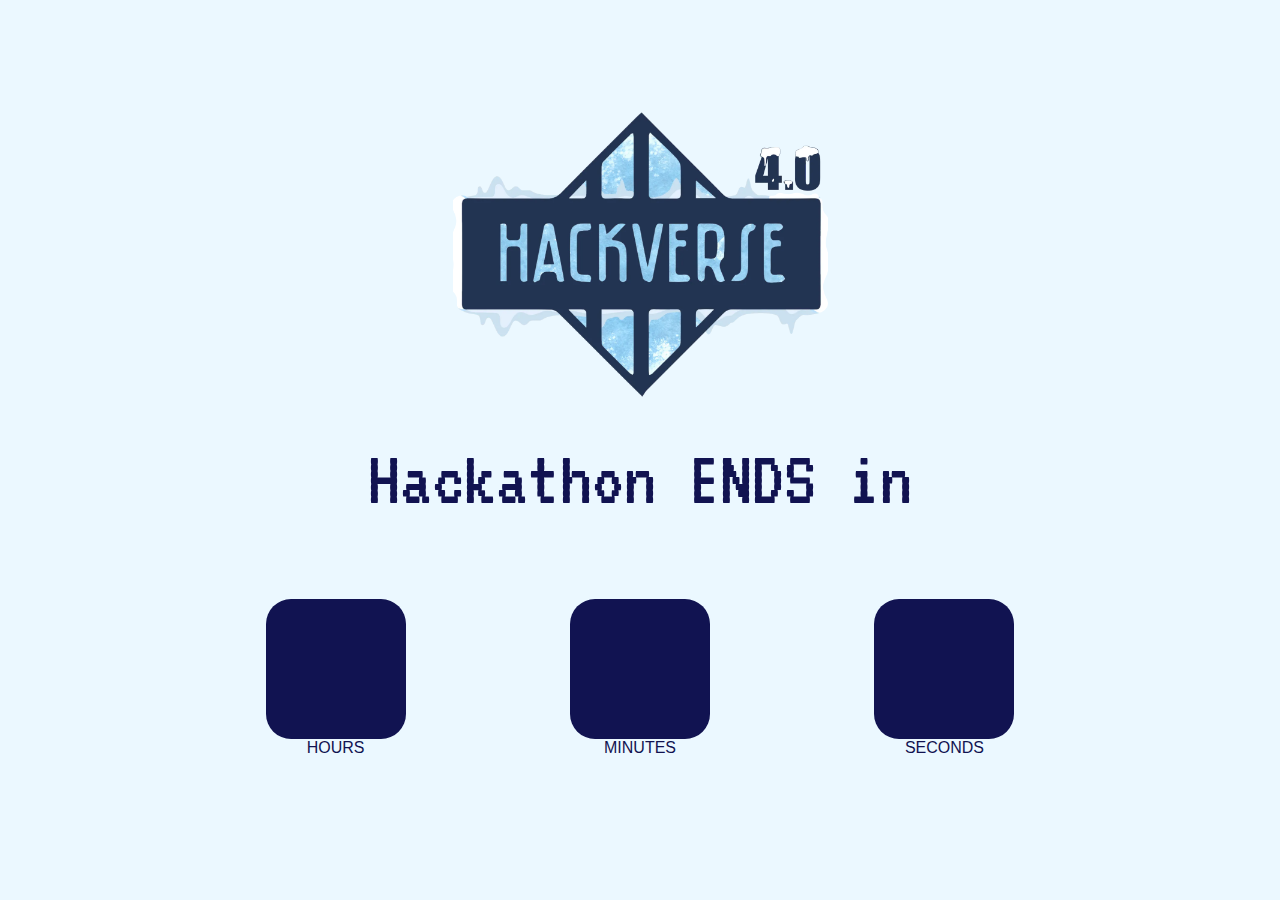
<file: timer/index.html>
<html>

<head>
    <link href="https://fonts.googleapis.com/css?family=VT323&display=swap" rel="stylesheet">
    <link rel="stylesheet" href="style.css">
    <!-- <link rel="stylesheet" href="../style.css"> -->

    <link rel="icon" href="./img/logo_light.webp" />
    <title>Hackverse 4.0 Timer</title>
</head>

<body>

    <!-- <div autoplay id="video1" style="display: none;">
        <video id="video" width="100%" height="720px">
            <source src="./video1.mp4" type='video/mp4;'>
                <p>Fallback content to cover incompatibility issues</p>
            </video>
    </div> -->

    <div id="container" class="container" style="display:block">
        <img src="../img/logo.webp" class="logo">

        <div id="flag">
            <marquee class="geeky-font" id="announcement" style="font-size: 40px;"></marquee>
        </div>


        <div class="timer" id="timer_start" style="display: none;">
            <h1 id="head_start" class="geeky-font">Hackathon Starts in</h1>
            <ul>
                <li><span id="hours_start" class="card"></span>Hours</li>
                <li><span id="minutes_start" class="card"></span>Minutes</li>
                <li><span id="seconds_start" class="card"></span>Seconds</li>
            </ul>
        </div>

        <div class="timer" id="timer_end" style="display: block;">
            <h1 id="head_end" class="geeky-font">Hackathon ENDS in</h1>
            <ul>
                <li><span id="hours_end" class="card"></span>Hours</li>
                <li><span id="minutes_end" class="card"></span>Minutes</li>
                <li><span id="seconds_end" class="card"></span>Seconds</li>
            </ul>
        </div>

        <div class="geeky-font" style="font-size: 50px;">
            <div id="dinner" style="display: none;">
                <h1>It's Dinner Time !</h1>
            </div>

            <div id="lunch" style="display: none;">
                <h1>It's lunch Time !</h1>
            </div>

            <div id="breakfast" style="display: none;">
                <h1>It's Breakfast Time !</h1>
            </div>

            <div id="tea" style="display: none;">
                <h1>It's High Tea Time !</h1>
            </div>
        </div>
    </div>
    <script src="script.js"></script>
</body>

</html>
</file>
<file: timer/style.css>
* {
    box-sizing: border-box;
    margin: 0;
    padding: 0;
}

.timer span {
    color: #fff;
}

.geeky-font {
    font-family: 'VT323' !important;
    /* font-family: 'Esgalon', 'Poppins', 'VT323', Roboto, Cantarell, "Helvetica Neue", sans-serif, cursive; */
    font-size: 80px;
}

.card {
    background-color: #111351;
    border-radius: 25px;
    width: 140px;
    height: 140px;
}

#announcement {
    font-weight: bolder;
    font-size: 50;
}

.container {
    color: #111351;
    text-align: center;
}

h1 {
    font-weight: normal;
}

li {
    display: inline-block;
    list-style-type: none;
    padding: 5em;
    text-transform: uppercase;
}

li span {
    display: block;
    font-size: 100px;
}

.logo {
    display: block;
    width: 30%;
    margin-top: auto;
    margin-left: auto;
    margin-right: auto;
}


/* general styling */

body {
    -webkit-box-align: center;
    -ms-flex-align: center;
    align-items: center;
    background-color: #ebf8ff;
    display: -webkit-box;
    display: -ms-flexbox;
    display: flex;
    font-family: -apple-system, BlinkMacSystemFont, "Segoe UI", Roboto, Oxygen-Sans, Ubuntu, Cantarell, "Helvetica Neue", sans-serif;
    /* font-family: 'Poppins',-apple-system, BlinkMacSystemFont, "Segoe UI", Roboto, Oxygen-Sans, Ubuntu, Cantarell, "Helvetica Neue", sans-serif; */
}

.container {
    margin: 0 auto;
}
</file>
<file: style.css>
@import url("https://fonts.googleapis.com/css2?family=Inter:wght@200;400&family=Poppins:wght@200;400;700&display=swap");
/* @import url("https://cdn.jsdelivr.net/npm/bootstrap-icons@1.7.2/font/bootstrap-icons.css"); */

@import url("https://fonts.googleapis.com/css2?family=Cabin&family=Cabin+Sketch:wght@700&family=Montserrat&display=swap");
/* font-family: 'Cabin', sans-serif;
font-family: 'Cabin Sketch', cursive;
font-family: 'Montserrat', sans-serif; */

@import url("https://fonts.googleapis.com/css2?family=Caveat+Brush&family=Grand+Hotel&family=Lobster&family=VT323&display=swap");

* {
  margin: 0;
  box-sizing: border-box;
  /* font-family: Poppins; */
  /* font-family: 'Cabin', sans-serif; */
  /* font-family: 'Cabin Sketch', cursive; */
  /* font-family: 'Montserrat', sans-serif; */
  scroll-behavior: smooth;
}

html {
  scroll-padding-top: 80px;
  overflow-x: hidden;
}
body {
  font-family: Poppins;
  overflow-x: hidden;
  overflow-y: scroll;
  width: 100vw;
}

/* ===== Scrollbar CSS ===== */
/* Firefox */
* {
  scrollbar-width: auto;
  scrollbar-color: #BA042D #ffffff;
}

/* Chrome, Edge, and Safari */
*::-webkit-scrollbar {
  width: 10px;
}

*::-webkit-scrollbar-track {
  background: #ebf8ff;
}

*::-webkit-scrollbar-thumb {
  background-color: #BA042D;
  border-radius: 20px;
  border: 3px solid #ffffff;
}

*::-webkit-scrollbar-thumb:hover {
  background: #156999;
}

@media screen and (max-width: 768px) {
  /* Chrome, Edge, and Safari */
  *::-webkit-scrollbar {
    width: 0px;
    -webkit-appearance: none;
  }
  /* body {
    overflow-y: hidden;
  } */
}

a {
  text-decoration: none;
}
a:hover {
  text-decoration: none;
}

p {
  font-size: 18px;
  text-align: justify;
}
/* Start Preloader */
#preloader {
  background: #f7fcff no-repeat center center;
  position: fixed;
  height: 100vh;
  width: 100%;
  z-index: 100;
  display: flex;
  justify-content: center;
  align-items: center;
}
.water {
  width: 400px;
  height: 400px;
  background-color: #BA042D;
  border-radius: 50%;
  position: relative;
  overflow: hidden;
}

.water:before,
.water:after {
  content: "";
  position: absolute;
  width: 400px;
  height: 400px;
  top: -225px;
  background-color: #fff;
}
.water:before {
  border-radius: 45%;
  background: #fff;
  animation: wave 5s linear infinite;
}
.water:after {
  border-radius: 35%;
  background: rgba(255, 255, 255, 0.5);
  animation: wave 5s linear infinite;
}
@keyframes wave {
  0% {
    transform: rotate(0);
  }
  100% {
    transform: rotate(360deg);
  }
}
/* End Preloader */
button {
  border: none;
}
button:focus {
  outline: none;
}

.gradient-text-light {
  background-color: #e4f4ff;
  background-image: linear-gradient(45deg, #BA042D, #ffffff);
  background-size: 100%;
  -webkit-background-clip: text;
  -moz-background-clip: text;
  -webkit-text-fill-color: transparent;
  -moz-text-fill-color: transparent;
}

.gradient-text-dark {
  background-color: #000406;
  background-image: linear-gradient(45deg, #00344d, #BA042D);
  background-size: 100%;
  -webkit-background-clip: text;
  -moz-background-clip: text;
  -webkit-text-fill-color: transparent;
  -moz-text-fill-color: transparent;
}

.gradient-text-blue {
  background-color: #BA042D;
  background-image: linear-gradient(45deg, rgb(0, 170, 255), #BA042D);
  background-size: 100%;
  -webkit-background-clip: text;
  -moz-background-clip: text;
  -webkit-text-fill-color: transparent;
  -moz-text-fill-color: transparent;
}

#hero {
  height: 100vh;
  margin-bottom: 0%;
  padding-bottom: 0%;
  background-color: #BA042D;
}

#hero svg {
  position: relative;
  display: block;
  width: 100%;
  height: 100%;
  z-index: 1;
  margin-bottom: 0%;
  padding-bottom: 0%;
}

#home-section {
  position: absolute;
  top: 0;
  height: 100vh;
  z-index: 2;
  width: 100%;
  background-image: url("https://w0.peakpx.com/wallpaper/923/790/HD-wallpaper-money-heist-netflix-la-casa-de-papel-money-heist-tv-shows.jpg");
  background-size: cover;
  background-position: center;
  background-repeat: no-repeat;
  width: 100%;
  height: 100vh;
  display: flex; /* Flexbox for centering content */
  align-items: center; /* Vertically center content */
  
}

.font-esgalon {
  font-family: "Caveat Brush", cursive;
  font-size: 4em;

  /* font-family: 'Grand Hotel', cursive;
  font-size: 4em; */
  /* font-family: 'VT323', cursive;
  font-size: 4em; */

  /* font-family: 'Lobster', cursive;
  font-size: 3.6em; */

  color: #fff;
}

.cloud-cover svg {
  position: absolute;
  inset: 0;
  width: 100vw;
  top: -20vw;
}

.home {
  min-height: 100vh;
  color: #d1e5dc;
  font-family: Poppins;
}

/* Blinking text */
.blink-hard {
  animation: blinker 1s step-end infinite;
  animation-delay: 4s;
}
.blink-soft {
  font-size: 0.7rem;
  text-align: center;
  /* padding: 1% 1% 0 1%; */
  padding: 0;
  margin: 0;
  /* align-items: center;
  align-content: center; */
}
.hero-card-top {
  color: rgba(255, 255, 255, 0.8);
  min-width: 350px;
  width: 40vmin;
  padding: 0.5rem;
  margin: 1rem 0 0 0;
  align-items: center;
  /* backdrop-filter: blur(3px); */
  border: 1px solid rgba(176, 227, 246, 0.2);
  /* background: rgba(136, 210, 252, 0.5); */
  background: rgba(136, 210, 252, 0.1);
  border-radius: 6px;
  animation: blinker 2s ease-in-out infinite;
  animation-delay: 2s;
}

@keyframes blinker {
  50% {
    opacity: 0;
  }
}
/* Blinking text close */
.main {
  height: 80%;
  z-index: 1;
}

.snowflake {
  position: absolute;
  width: 10px;
  height: 10px;
  background: linear-gradient(white, white);
  border-radius: 50%;
  filter: drop-shadow(0 0 10px white);
  z-index: 1;
}

.fill {
  flex: 1 1 auto;
  display: flex;
  flex-direction: column;
}

.h1-title {
  font-weight: 700;
  font-size: 3.5rem;
}

.col-text {
  justify-content: center;
}

.dropdown-menu {
  background: #021f3b;
  color: #d1e5dc;
  font-family: Poppins;
}

.dropdown-item:hover {
  background: #021f3b;
  color: #d1e5dc;
}

.register {
  color: white;
  margin-top: 32px;
  font-weight: 700;
  background-color: #00a878;
  border-radius: 50px;
  width: 90%;
  font-size: 1.25rem;
  padding-top: 10px;
  padding-bottom: 10px;
}

.hero-buttons-container {
  max-width: 312px;
}

.hero-button {
  color: white;
  /* margin-top: 32px; */
  font-weight: 700;
  background-color: rgb(110, 197, 255, 0.8);
  /* background-color: rgba(0, 1, 2, 0.7); */
  border: 1px solid rgb(253, 253, 254, 0.5);
  border-radius: 50px;
  width: 100%;
  font-size: 1em;
  padding: 0.5em 1em;
  margin-bottom: 2vmin;
  /* padding: 4px 4px; */
  transition: all 0.4s ease-in-out;
}

.hero-button span {
  font-family: Poppins;
  font-size: 0.9rem;
  font-weight: normal;
}

.hero-button:hover {
  background: rgba(136, 210, 252, 0.8);
}

.hero-button-container > a > img {
  transition: all 0.6s;
}
.hero-button-container > a > img:hover {
  transform: scale(0.9);
}

.about {
  /* background-color: #d1e5dc; */
  /* background-color: #1d1d3a; */
  /* background-image: url("./img/Cavern Background Blue.jpg"); */
  /* min-height: 100vh; */
  /* font-family: Poppins; */
  color: white;
  padding-top: 0%;
}

.about {
  line-height: 1.5;
  padding: 50px 10px 40px 10px;
  text-align: justify;
}

.about h2 {
  text-align: left;
  font-weight: 700;
  font-size: 35px;
}

.about p {
  font-size: 1.25rem;
  font-family: Inter;
  text-align: justify;
  color: #fff;
  font-weight: 350;
}

#about-section {
  position: relative;
  padding-top: 0%;
  min-height: 100vh;
  display: flex;
  justify-content: center;
  align-items: center;
  width: 100%;
  backdrop-filter: blur(10px);
  background-color: #201c3c;
  z-index: 5;
}

.about-section-logo {
  margin: auto;
  display: block;
  height: auto;
  width: 80%;
}

@media only screen and (min-width: 521px) and (max-width: 1000px) {
  .about {
    padding: 30px 60px 30px 60px;
  }

  .about h2 {
    font-size: 2rem;
  }

  .about p {
    font-size: 1rem;
  }

  .about-section-logo {
    width: 40%;
  }
}

@media only screen and (max-width: 520px) {
  .about {
    padding: 30px 30px 30px 30px;
  }

  .about h2 {
    font-size: 1.5rem;
  }

  .about p {
    font-size: 0.75rem;
  }

  .about-section-logo {
    width: 50%;
  }
}
.revisit {
  color: white;
  margin-top: 48px;
  font-weight: 700;
  background-color: #BF0904; 
  border-radius: 50px;
  width: 100%;
  font-size: 1.25rem;
  padding-top: 10px;
  padding-bottom: 10px;
  transition: all 0.6s ease-in-out;
}

.revisit:hover {
  background-color: #090909; 
}


#stats-section {
  position: relative;
  padding-top: 0%;
  min-height: 100vh;
  display: flex;
  justify-content: center;
  align-items: center;
  width: 100%;
  backdrop-filter: blur(10px);
  z-index: 5;
}

.stats {
  background-color: #201c3c;
  min-height: 80vh;
  color: #fff;
  /* background-image: url("./img/bg_stars.webp"); */
  background-repeat: no-repeat;
  background-size: cover;
  padding-top: 0%;
}

.stats-card {
  /* background-color: rgb(0, 162, 255, 0.05); */
  background-color: rgba(0, 0, 0, 0.332);
  /* background-color: #fff; */
  opacity: 10;
  /* mask: linear-gradient(transparent, black 1000%); */
}

.stats-statistics {
  margin-bottom: 3%;
}

/* Start Photo Roller */
:root {
  --photoCount: 6;
  --photoWidth: 350px;
  --photoHeight: 233px;
}

.testimonials-photo-roll-container {
  position: relative;
  width: 100%;
  overflow: hidden;
  margin: 10vmin auto;
}
.testimonials-photo-roll {
  height: calc(var(--photoHeight) + 55px);
  /* width: calc(var(--photoHeight) * var(--photoWidth)); */
  width: 2532px; /* photoHeight * photoWidth */
  font-size: 0;
}
.testimonials-photo-roll img {
  height: var(--photoHeight);
  width: var(--photoWidth);
  transition: all 0.5s ease;
  object-fit: cover;
  margin: 2rem;
  border-radius: 1rem;
}
.testimonials-photo-roll img:hover {
  scale: 1.05;
  cursor: pointer;
}
.testimonials-photo-roll img:first-child {
  animation: bannermove 25s linear infinite;
}
/* Keyframe animations*/
@keyframes bannermove {
  0% {
    margin-left: 0px;
  }
  100% {
    margin-left: -2000px;
  }
}
/* End Photo Roller */

/* Start roller img shine on hover */

.img-shine {
  overflow: hidden;
  display: inline-block;
}

.img-shine:after {
  content: "";
  position: absolute;
  top: -50%;
  left: -60%;
  width: 20%;
  height: 200%;
  opacity: 0;
  transform: rotate(30deg);

  background: rgba(255, 255, 255, 0.13);
  background: linear-gradient(
    to right,
    rgba(255, 255, 255, 0.13) 0%,
    rgba(255, 255, 255, 0.13) 77%,
    rgba(255, 255, 255, 0.5) 92%,
    rgba(255, 255, 255, 0) 100%
  );
}

/* Hover state - trigger effect */
.img-shine:hover:after {
  opacity: 1;
  left: 130%;
  transition-property: left, top, opacity;
  transition-duration: 0.7s, 0.7s, 0.15s;
  transition-timing-function: ease;
}

/* Active state */
.img-shine:active:after {
  opacity: 0;
}

/* End roller img shine on hover */

/* *** Start Repeating Background Text *** */
.repeating-text-background {
  overflow: hidden;
  width: 100%;
  height: 100%;
  left: 0;
  position: absolute;
}
.repeating-text-background .accent-text {
  font-family: Krona One, sans-serif;
  -webkit-text-stroke: 2px rgba(255, 8, 0, 0.428);
  -webkit-text-fill-color: transparent;
  color: transparent;
  font-size: 92px;
  overflow: hidden;
  width: 2000%;
  line-height: 1.12;
}

.repeating-text-background .accent-text:nth-child(3n - 1) {
  transform: translateX(-50px);
}

.repeating-text-background .accent-text:nth-child(3n - 2) {
  transform: translateX(-150px);
}

.repeating-text-background .accent-text:nth-child(3n) {
  transform: translateX(-100px);
}
/* *** End Repeating Background Text *** */

.bold-t1 {
  font-size: 36px;
  font-weight: 700;
}
.bold-t2 {
  font-size: 24px;
  font-weight: 700;
}

.no-margin {
  margin: 0 !important;
  padding: 0 !important;
}

.stats .bold-t1 {
  /* margin-top: 48px; */
  margin-bottom: 8%;
}

.events {
  background-color: #021f3b;
  min-height: 70vh;
  color: #d1e5dc;
  background-image: url("./img/bg_stars.webp");
  background-repeat: no-repeat;
  background-size: cover;
}

.carousel button span {
  font-size: 2rem;
}

.carousel-indicators {
  bottom: -3vh;
}

.carousel-indicators [data-bs-target] {
  width: 8px;
  height: 8px;
  border-radius: 50%;
  border: none;
}

.carousel-indicators [data-bs-target].active {
  width: 32px;
  border-radius: 10px;
}

.carousel-control-next {
  right: -8vw;
}
.carousel-control-prev {
  left: -8vw;
}

.carousel-item .card {
  background-color: #3a455085;
}

.carousel-item .card .card-body {
  padding: 48px 16px;
}

.sponsor-us {
  padding: 70px 30px;
  background-color: #fcfeff;
  min-height: 100vh;
  overflow-x: hidden;
}



.sponsor {
  color: white;
  margin-top: 32px;
  font-weight: 700;
  background-color: #BA042D; /* Updated color */
  border-radius: 50px;
  width: 40%;
  font-size: 1.25rem;
  padding: 12px 16px;
  transition: all 0.4s ease-in-out;
  text-align: center;
}

.sponsor:hover {
  background-color: #D44B61; /* A lighter shade for hover */
}

.sponsor-section-link {
  color: #BA042D; /* Updated color for links */
}

#sponsors .row img {
  /* max-width: 250px;
  width: auto;
  max-height: 200px; */
  max-width: 200px;
  width: auto;
  max-height: 150px;
  padding: 1rem;
  margin: 1rem;
}

#sponsors a img:hover {
  transform: scale(1.07);
  transition: all 0.6s;
}

#sponsor .row .col-6 {
  display: flex;
  justify-content: center;
  margin: 25px 0;
}

@media only screen and (min-width: 521px) and (max-width: 1000px) {
  #sponsors .row img {
    /* width: 95%;
    height: auto; */
  }

  .sponsor-us {
    padding: 30px 60px 30px 60px;
  }

  .sponsor-us p {
    font-size: 1.15rem;
  }
}

@media only screen and (max-width: 700px) {
  .sponsor-spacer {
    display: none;
  }
}

@media only screen and (max-width: 520px) {
  #sponsors .row img {
    width: 80%;
    padding: 0.3rem;
    margin: 0;
  }

  .sponsor-us {
    padding: 30px 30px 30px 30px;
  }

  .sponsor-us p {
    font-size: 1.2rem;
  }

  .sponsor-spacer {
    display: none;
  }
}

.sponsor-container > a > img {
  transition: all 0.6s;
}
.sponsor-container > a > img:hover {
  transform: scale(0.9);
}

.faq {
  min-height: 150vh;
  padding-bottom: 25%;
  background-color: #000000;
  color: #dcf0fc;
  padding-top: 8%;
  /* background: url("img/trees-snow.webp") bottom no-repeat, #FB6373; */
  background-size: 100%, cover;
}

.accordion-item {
  background-color: transparent;
  border: none;
  margin-bottom: 32px;
  border-radius: 4px;
  border-bottom: 2px solid #BF0904;
  background: rgba(9, 9, 9, 0.5); 
}

.accordion-button {
  color: #BF0904; /* Red text */
  background-color: transparent;
  font-weight: 700;
  font-size: 16px;
  border-radius: 4px;
}

.accordion-button:focus {
  box-shadow: none;
}

.accordion-button:hover {
  background: rgba(9, 9, 9, 0.8); 
}

.accordion-button:not(.collapsed) {
  color: #BF0904; 
  background: rgba(9, 9, 9, 0.6); 
  box-shadow: none;
}

.accordion-body {
  background: rgba(9, 9, 9, 0.6);
  color: #fff;
  font-size: 14px;
  font-family: Inter;
  border-radius: 0 0 4px 4px;
  padding-top: 0;
}


.footer {
  background: linear-gradient(#fff, rgb(252, 136, 156));
  color: #000;
  padding: 5%;
  padding-bottom: 0%;
}

.footer .bi {
  color: #eb476f;
}

.footer h2 {
  text-align: center;
}

.footer p {
  font-size: 14px;
  text-align: center;
}

.footer p.lead.no-margin {
  font-size: 16px;
  color: #d1e5dc;
}

a {
  color: inherit;
}

.sketch-font {
  font-family: "Cabin Sketch", "Poppins", cursive;
}

.social-icons {
  opacity: 0.7;
}

#discord-footer {
  width: 40px;
  border-radius: 45px;
}

.social-icons:hover {
  opacity: 1;
}

.social-icons img {
  width: 36px;
}

#social-nav-icons {
  font-size: 18px;
  color: #000;
}

#social-nav-icons > img {
  width: 22px;
}

.campus img {
  border-radius: 5px;
  width: 100%;
}

#scroll-spy {
  padding-top: 0px;
  padding-bottom: 0px;
  background: rgba(251, 105, 130, 0.8);

  box-shadow: 10px 10px 76px 0px rgb(0 0 0 / 5%);
  backdrop-filter: blur(10px);
  /* color: #042c44; */
  /* mask: linear-gradient(transparent, black 60%); */
}

#scroll-spy-link {
  font-family: "Cabin Sketch", "Poppins", cursive;
}

#scroll-spy-link :hover {
  color: #FF4B4B;
}

#navbarDropdown {
  /* background: rgba(33, 37, 41, 0.2); */
  font-family: "Cabin Sketch", "Poppins", cursive;
  backdrop-filter: blur(2px);
}

/* Active and highlighted state */
.navbar-dark .navbar-nav .nav-link.active,
.navbar-dark .navbar-nav .show > .nav-link {
  color: #BF0904 !important; /* Red for active links */
}

.navbar-dark .navbar-nav .nav-link {
  color: rgba(9, 9, 9, 0.7); //Light black for normal links
  font-weight: 600;
  text-align: center;
}

.navbar-dark .navbar-nav .nav-link:hover {
  color: #BF0904; /* Red for hover effect */
}

/* Background color for the navbar */
.navbar-dark {
  background-color: #090909; /* Black background */
}



.container {
  justify-content: center;
}

.hero-container {
  
  color: white;
  padding: 2rem;
  border-radius: 0.5rem;
  max-width: 60rem;
}

.heading-hackverse {
  font-size: 5rem; /* equivalent to text-6xl */
  font-weight: bold;
  margin-bottom: 0.5rem;
}

.coming-soon {
  color: #fb923c; /* equivalent to text-orange-400 */
  font-size: 1.25rem; /* equivalent to text-xl */
  margin-bottom: 1rem;
}

.description {
  font-size: 1.125rem; /* equivalent to text-lg */
  margin-bottom: 1.5rem;
}

.button-group {
  display: flex;
  gap: 1rem;
}

.register-btn, .learn-more-btn {
  padding: 0.5rem 1rem;
  border-radius: 0.375rem;
  text-decoration: none;
  color: white;
}

.register-btn {
  background-color: #ef4444; /* equivalent to bg-red-500 */
  transition: background-color 0.3s;
}

.register-btn:hover {
  background-color: #dc2626; /* equivalent to hover:bg-red-600 */
}

.learn-more-btn {
  background-color: rgba(0, 0, 0, 0.5); /* equivalent to bg-black bg-opacity-50 */
  transition: background-color 0.3s;
}

.learn-more-btn:hover {
  background-color: #1f2937; /* equivalent to hover:bg-gray-800 */
}

@media (max-width: 768px) {
  .heading-hackverse {
    font-size: 2.5rem; /* Reduce heading size for tablets */
  }

  .coming-soon {
    font-size: 1.125rem; /* text-lg */
  }

  .description {
    font-size: 1rem; /* text-base */
  }

  .button-group {
    flex-direction: column;
    align-items: center;
  }
}

@media (max-width: 480px) {
  .heading-hackverse {
    font-size: 2rem; /* Reduce heading size for smaller phones */
  }

  .container {
    padding: 1.5rem;
  }

  .coming-soon {
    font-size: 1rem; /* Reduce coming soon text size */
  }

  .description {
    font-size: 0.875rem; /* text-sm */
  }
}

.hero-card {
  color: #f3faff;
  min-width: 350px;
  width: 40vmin;
  padding: 0.5rem 0;
  margin: 3vh 0;
  align-items: center;
  /* backdrop-filter: blur(3px); */
  border: 1px solid rgba(176, 227, 246, 0.2);
  /* background: rgba(136, 210, 252, 0.5); */
  background: rgba(136, 210, 252, 0.1);
  border-radius: 6px;
}

.container .main-page .home-page-logo {
  padding: 10rem;
}

/* Countdown Starts Here  */
#countdown-section {
  background: #BF0904;
}

.countdown-container {
  position: relative;
  margin: auto;
  width: max-content;
}

.countdown p {
  color: #000;
  text-align: center;
  font-size: larger;
}

.countdown-banner {
  display: flex;
  flex-direction: column;
  justify-content: center;
  align-items: center;
  background: rgba(255, 255, 255, 0.025);
  border-radius: 5px;
  width: max-content;
  margin: auto;
  padding: 0.8rem 0 0.8rem 0;
  /* background-color: hsl(204, 100%, 71%, 0.05); */
}

.countdown-block {
  color: #000;
  position: relative;
  display: inline-block;
  min-width: 80px;
  margin-right: 10px;
  padding-right: 12px;
}
.countdown-block:not(:last-child) ::after {
  content: " ";
  position: absolute;
  top: 0;
  right: 0;
  bottom: 0;
  width: 1px;
  opacity: 0.2;
  background: #ffffff44;
}

.countdown-block span {
  float: left;
  clear: left;
  text-align: center;
  width: 100%;
}

.countdown-block .countdown-title {
  font-size: 2.5rem;
}

.countdown-block .countdown-desc {
  color: rgba(255, 255, 255, 0.5);
}

/* Countdown  Ends Here*/

/* relative position for scrollspy to work */
body,
section {
  position: relative;
}

.navbar-logo-custom {
  margin-right: 50px;
  height: 100px;
  width: auto;
  float: left;
}

.home-top-space-custom {
  width: 100%;
  height: 90px;
}

/* Campus images */
.heading-campus {
  font-size: 20px;
  color: #28fac5;
  margin-bottom: 20px;
}
.campus {
  display: flex;
  justify-content: left;
  margin: 0px -10px;
}

.campus > img {
  width: 200px;
  margin: 10px;
  border-radius: 5px;
}

.snowflakeContainer {
  width: 100%;
  height: 100vh;
  position: fixed;
  top: 50%;
  left: 50%;
  -webkit-transform: translate(-50%, -50%) scale(1, 1);
  -moz-transform: translate(-50%, -50%) scale(1, 1);
  -ms-transform: translate(-50%, -50%) scale(1, 1);
  -o-transform: translate(-50%, -50%) scale(1, 1);
  transform: translate(-50%, -50%) scale(1, 1);
  z-index: 1;
  pointer-events: none !important;
}

.snowflake {
  position: absolute;
  width: 10px;
  height: 10px;
  background: linear-gradient(white, white);
  border-radius: 50%;
  filter: drop-shadow(0 0 10px white);
}

/* Home text */
/*Typing animation */
#typing-text span {
  border-right: 0.05em solid;
  animation: caret 1s steps(1) infinite;
}

@keyframes caret {
  50% {
    border-color: transparent;
  }
}

/* Float three columns side by side */
.column {
  float: left;
  /* width: 33.33%; */
  /* height: 400px; */
  padding: 0 10px;
  display: flex;
  flex: 1;
}

/* Prizes Section Start */
.hidden {
  display: none !important;
}

.gradient-text-dark {
  background-color: #000406;
  background-image: linear-gradient(45deg, #BF0904, #000);
  background-size: 100%;
  -webkit-background-clip: text;
  -moz-background-clip: text;
  -webkit-text-fill-color: transparent;
  -moz-text-fill-color: transparent;
}

#prize-section {
  position: relative;
  padding-top: 0%;
  min-height: 100vh;
  display: flex;
  justify-content: center;
  align-items: center;
  width: 100%;
  background-color: #BF0904;
  padding: 3rem 0;
  color: white;
}

.prize h1 {
  /* font-family: "Caveat Brush", cursive; */
  font-size: 4rem;
  font-weight: 600;
}

.prize h3 {
  color: #ffffff;
  font-weight: bold;
  font-size: 1.25rem;
}

.prize .prize-container {
  background: #D94F4F;
  width: 100%;
  padding: 4rem 6rem;
  display: flex;
  gap: 30px;
  flex-direction: column;
  border-radius: 8px;
}

.prize .prize-container .prize-navbar-container {
  overflow-x: auto;
  overflow-y: hidden;
}

.prize .prize-container .prize-navbar {
  width: 100%;
  border-bottom: 1px solid #F57C7C;
  display: flex;
  padding: 1rem 0;
  border-radius: 16px 16px 0 0;
  min-width: max-content;
}

.prize .prize-container .prize-navbar .navbar-prize-item {
  margin: 0;
  margin-right: 25px;
  color: rgba(7, 72, 110, 0.5);
  transition: color 350ms ease 0s;
  font-size: 18px;
  font-weight: 600;
  text-align: left;
  vertical-align: middle;
  position: relative;
  cursor: pointer;
  transition: all 0.2s linear;
}

.prize .prize-container .prize-navbar .active-prize-item,
.prize .prize-container .prize-navbar .active-prize-item:hover {
  color: #07486e !important;
}

.prize .prize-container .prize-navbar .active-prize-item::before {
  content: "";
  position: absolute;
  inset: 0;
  top: 36px;
  border-bottom: 4px solid #F04F4F;
  border-radius: 100px;
  animation: 0.25s linear view;
}

@keyframes view {
  from {
    opacity: 0;
    scale: 1.25;
  }

  to {
    opacity: 1;
    scale: 1;
  }
}

.prize .prize-card-container {
  display: flex;
  gap: 2rem;
  min-height: 250px;
}

.prize .participation-prizes {
  background: rgba(255, 255, 255, 0.13);
  padding: 2rem 3rem;
  font-size: 0.8rem;
  color: #BF0904
  ;
}

.prize .prize-card-container .prize-card-container-main {
  justify-content: center;
  align-items: center;
  flex-direction: column;
  gap: 2rem;
  display: flex;
  animation: 0.25s linear view;
  width: 100%;
}

.prize .prize-card-container .prize-card {
  display: flex;
  justify-content: center;
  align-items: center;
  text-align: center;
  width: 100%;
  max-width: 400px;
  gap: 2rem;
}

.bronze p {
  color: rgba(223, 182, 103, 1);
  z-index: 2;
  margin: 0;
}

.silver p {
  color: rgba(160, 160, 160, 1);
  z-index: 2;
  margin: 0;
}

.gold p {
  color: rgba(242, 215, 50, 1);
  z-index: 2;
  margin: 0;
}

.prize .prize-card-container .prize-card .prize-card-number {
  display: flex;
  align-items: center;
  justify-content: center;
  font-size: 24px;
  font-weight: bold;
  line-height: 32px;
  border-radius: 50%;
  width: 150px;
  height: 150px;
  position: relative;
  top: 6px;
  border-radius: 500px;
  box-shadow: 2px 2px 2px 1px rgba(0, 0, 0, 0.1);
}

.prize .prize-card-container .prize-card .prize-card-number:after {
  content: "";
  width: 135px;
  height: 135px;
  top: 8px;
  left: 8px;
  position: absolute;
  border-radius: 500px;
  z-index: 1;
  transition: all 1s ease;
}

.prize .prize-card-container .prize-card .prize-card-number:before {
  content: "";
  width: 150px;
  height: 150px;
  position: absolute;
  border-radius: 500px;
  z-index: 0;
  transition: all 1s ease;
}

.bronze {
  background: linear-gradient(
    45deg,
    rgba(223, 182, 103, 1) 0%,
    rgba(249, 243, 232, 1) 56%,
    rgba(231, 192, 116, 1) 96%
  );
  border: 1px solid #e6b86a;
}

.bronze:after {
  background: linear-gradient(
    45deg,
    rgba(223, 182, 103, 1) 0%,
    rgba(249, 243, 232, 1) 56%,
    rgba(231, 192, 116, 1) 96%
  );
  border-top: 1px solid rgba(255, 255, 255, 0.3);
  border-left: 1px solid rgba(255, 255, 255, 0.3);
  border-bottom: 1px solid rgba(209, 156, 53, 0.3);
  border-right: 1px solid rgba(209, 156, 53, 0.5);
  box-shadow: inset 0px 0px 2px 2px rgba(153, 106, 26, 0.05);
}

.silver {
  background: linear-gradient(
    45deg,
    rgba(181, 181, 181, 1) 0%,
    rgba(252, 252, 252, 1) 56%,
    rgba(232, 232, 232, 1) 96%
  );
  border: 1px solid rgba(181, 181, 181, 1);
}

.silver:after {
  background: linear-gradient(
    45deg,
    rgba(181, 181, 181, 1) 0%,
    rgba(252, 252, 252, 1) 56%,
    rgba(232, 232, 232, 1) 96%
  );
  border-top: 1px solid rgba(255, 255, 255, 0.3);
  border-left: 1px solid rgba(255, 255, 255, 0.3);
  border-bottom: 1px solid rgba(160, 160, 160, 0.3);
  border-right: 1px solid rgba(160, 160, 160, 0.5);
  box-shadow: inset 0px 0px 2px 2px rgba(150, 150, 150, 0.05);
}

.gold {
  background: linear-gradient(
    45deg,
    rgba(242, 215, 12, 1) 0%,
    rgba(255, 255, 255, 1) 56%,
    rgba(252, 235, 0, 1) 96%
  );
  border: 1px solid rgba(242, 215, 12, 1);
}

.gold:after {
  background: linear-gradient(
    45deg,
    rgba(242, 215, 12, 1) 0%,
    rgba(255, 255, 255, 1) 56%,
    rgba(252, 235, 0, 1) 96%
  );
  border-top: 1px solid rgba(255, 255, 255, 0.3);
  border-left: 1px solid rgba(255, 255, 255, 0.3);
  border-bottom: 1px solid rgba(242, 215, 12, 0.3);
  border-right: 1px solid rgba(242, 215, 12, 0.3);
  box-shadow: inset 0px 0px 2px 2px rgba(150, 150, 150, 0.05);
}

.prize .prize-card-container .prize-card .prize-card-text {
  text-align: center;
  display: flex;
  flex-direction: column;
  justify-content: center;
}

.prize .prize-card-container .prize-card .prize-card-text h3 {
  font-size: 3rem;
}

.prize .prize-card-container .prize-card .prize-card-text p {
  color: #ffffff;
  font-weight: 600;
  margin: 0;
  font-size: 1.2rem;
}

.prize .special-prize-container {
  display: flex;
  flex-wrap: wrap;
  justify-content: center;
  gap: 1rem;
  /* max-height: 500px; */
  /* overflow-y: scroll; */
}

.prize .special-prize-container .special-prize-card {
  display: flex;
  flex-direction: column;
  justify-content: center;
  align-items: center;
  height: 200px;
  border-radius: 8px;
  padding: 5px;
  position: relative;
  overflow: hidden;
  background: rgba(191, 9, 4, 0.75);
  background: linear-gradient(
    135deg,
    rgba(191, 9, 4, 0.75), /* Similar to rgba(67, 184, 251, 0.75) */
    rgba(179, 7, 3, 0.75),  /* Similar to rgba(65, 181, 249, 0.75) */
    rgba(162, 10, 7, 0.9)    /* Similar to rgba(48, 173, 245, 0.9) */
  );

  margin: 20px auto;
}

.prize .special-prize-container .special-prize-card .front {
  display: flex;
  flex-direction: column;
  justify-content: space-between;
  align-items: center;
  margin: 20px;
  position: relative;
  height: 100%;
  width: 100%;
  padding: 15px;
}

.prize .special-prize-container .special-prize-card .front .title {
  padding: 2px 15px;
  margin-bottom: 8px;
  font-size: x-large;
  color: #991515;
}

.prize .special-prize-container .special-prize-card .front .prize-logo {
  position: relative;
  top: 20px;
  border-radius: 8px;
  /* background: #156999; */
  background: rgba(191, 9, 4, 0.75);
  padding: 5px 20px;
}

.prize .special-prize-container .special-prize-card .front .prize-logo img {
  height: 50px;
  max-width: 180px;
  min-width: 180px;
  object-fit: contain;
  vertical-align: middle;
}

.prize .special-prize-container .special-prize-card .description {
  position: absolute;
  width: 100%;
  height: 100%;
  background-color: rgba(255, 204, 204, 0.9);
  transition: 1s;
  z-index: 1;
  padding: 0 1rem;
  top: 100%;
  overflow-y: auto;
  display: flex;
  flex-direction: column;
  border-radius: 8px;
}

.prize .special-prize-container .special-prize-card .description p {
  font-size: small;
  text-align: left;
}

.prize .special-prize-container .special-prize-card .description button {
  padding: 0;
}

.prize .special-prize-container .special-prize-card .description button a {
  color: #ebf8ff;
  border-radius: 3px;
  background: #EC2A2A;
  padding: 8px;
}

.prize .special-prize-card:hover .description {
  top: 0%;
}

@media (max-width: 768px) {
  .prize .prize-container {
    padding: 0.5rem;
  }

  .prize .prize-card-container .prize-card {
    flex-direction: column;
  }

  .prize h3 {
    font-size: 1.5rem !important;
  }

  .prize .prize-card-container .prize-card .prize-card-number {
    width: 50vw;
    height: 50vw;
    max-width: 150px;
    max-height: 150px;
  }

  .prize .prize-card-container .prize-card .prize-card-number:after {
    display: none;
  }

  .prize-section-footer h3 {
    font-size: 1.25rem;
    padding: 0;
  }

  .prize-section-footer p {
    font-size: 1rem;
    margin: 0;
    padding: 0;
  }
}
/* Prizes Section End */

/* Tracks Section Start */

#track-section {
  /* position: relative; */
  padding-top: 0%;
  min-height: 60vh;
  width: 100%;
  background-color: #000;
  /* background-color: #398dbb; */
  /* background-color: #021f3b; */
  z-index: 5;
}

/* track section styles */

@-ms-keyframes spin {
  from {
    -ms-transform: rotate(0deg);
  }
  to {
    -ms-transform: rotate(360deg);
  }
}
@-moz-keyframes spin {
  from {
    -moz-transform: rotate(0deg);
  }
  to {
    -moz-transform: rotate(360deg);
  }
}
@-webkit-keyframes spin {
  from {
    -webkit-transform: rotate(0deg);
  }
  to {
    -webkit-transform: rotate(360deg);
  }
}
@keyframes spin {
  from {
    transform: rotate(0deg);
  }
  to {
    transform: rotate(360deg);
  }
}
@keyframes pan-overlay {
  from {
    background-position: 0 0;
  }
  to {
    background-position: 0 -100%;
  }
}
.flake {
  animation: spin 5000ms infinite linear;
}
.scene {
  height: 302px;
  width: 233px;
}
.card-wrapper:hover {
  cursor: pointer;
}
.front-card > img {
  transition: 0.5s all ease-in-out;
}
.card-wrapper:hover > .front-card > img {
  scale: 1.2;
}
.card-wrapper:hover > .slider-wrapper {
  transform: translateY(-100%);
}
.front-card,
.slider {
  width: 14.5rem;
  aspect-ratio: 5/6.5;
  border-radius: 10px;
}
.slider-wrapper {
  border-radius: 10px;
  transition: 0.75s all ease-in-out;
}
.screen-overlay {
  background: linear-gradient(
    rgba(191, 9, 4, 0.5), /* Red with transparency */
    rgba(191, 9, 4, 0.5) 2px,
    transparent 1px,
    transparent 1.5px
  );
  background-size: 100% 2%;
  height: 100%;
  animation: pan-overlay 22s infinite linear;
}

.slider-content {
  color: white; /* Remains white for contrast */
  text-shadow: black 1px 1px; /* Keeps the text shadow */
  height: 100%;
}

#track-cards::-webkit-scrollbar {
  height: 0.5rem;
}

#track-cards::-webkit-scrollbar-track {
  background-color: #090909; /* Black for the scrollbar track */
}

#track-cards::-webkit-scrollbar-thumb {
  background-color: #BF0904; /* Red for the scrollbar thumb */
}

#track-intro {
  font-size: 1.25rem;
  font-family: Inter;
}


/* Tracks Section End */

/* Judges Section Styles Start */

#judges-section,
#speaker-section {
  padding-top: 0%;
  min-height: 60vh;
  z-index: 2;
  width: 100%;
  background-color: #090909; /* Black for consistency with the theme */
}

#speaker-section {
  background-color: #BF0904; /* Red for a strong contrast and thematic consistency */
}


.snow-head {
  z-index: 3;
  transform: translate(0, -280%);
}

.judge-snowfall {
  background-image: url("img/snowfall.webp");
  background-size: cover;
  filter: brightness(80%);
  border-radius: 15px;
  transform: translate(-100%, -100%);
}

.speaker-snowfall {
  background-image: url("img/speaker-snowfall.webp");
  background-size: cover;
  filter: brightness(80%);
  border-radius: 15px;
  transform: translate(0, -100%);
}

.judge-card,
.speaker-card {
  outline: 0 solid #000;
  transition: 0.25s all ease-in-out;
  width: 250px;
  aspect-ratio: 0.7;
  border-radius: 15px;
}

.judge-card:hover,
.speaker-card:hover {
  outline: 3px solid #000;
  cursor: pointer;
}

.judge-card:hover > .profile-image > img,
.speaker-card:hover > .profile-image > img {
  scale: 1.05;
  outline: 6px solid #000;
  outline-offset: -5.2px;
}

.profile-image > img {
  scale: 1;
  outline: 0 solid #000;
  transition: 0.2s all ease-in-out;
}

.judge-card:hover > .judge-snowfall,
.speaker-card:hover > .speaker-snowfall {
  transform: translate(0, 0);
  transition: 0.75s all linear;
}
</file>
